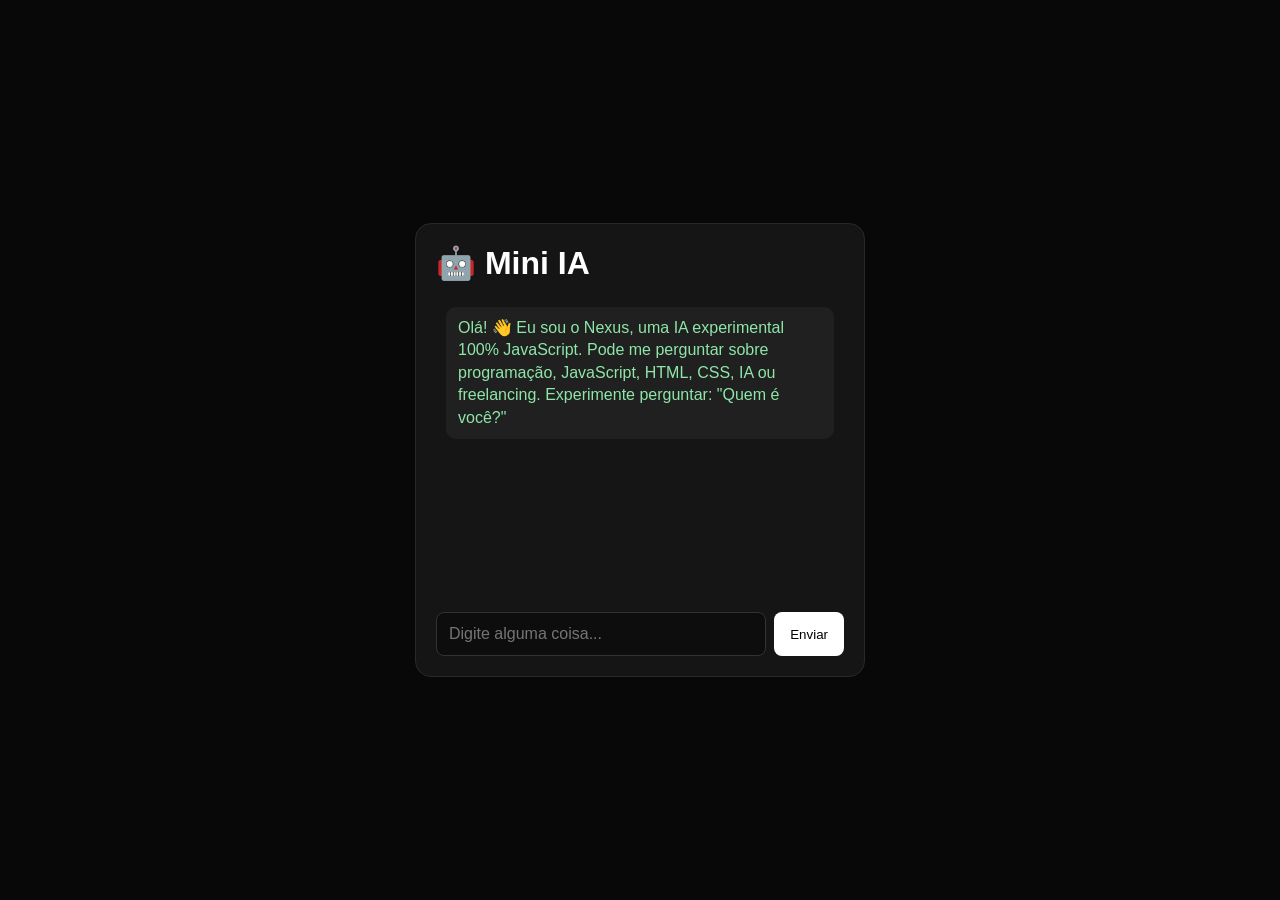
<file: Kauan Projetos/estudo.22.08.26/ia com js/index.html>
<!DOCTYPE html>
<html lang="pt-BR">

<head>
    <meta charset="UTF-8">
    <meta name="viewport" content="width=device-width, initial-scale=1.0">

    <title>Mini IA</title>

    <style>
        * {
            box-sizing: border-box;
            margin: 0;
            padding: 0;
        }

        body {
            min-height: 100vh;
            display: flex;
            justify-content: center;
            align-items: center;

            background: #080808;
            color: white;

            font-family: Arial, sans-serif;
        }

        .chat {
            width: 90%;
            max-width: 450px;

            padding: 20px;

            background: #151515;
            border: 1px solid #292929;
            border-radius: 16px;
        }

        h1 {
            margin-bottom: 15px;
        }

        #mensagens {
            height: 300px;
            overflow-y: auto;

            padding: 10px;

            margin-bottom: 15px;
        }

        .mensagem {
            padding: 10px 12px;
            margin-bottom: 10px;

            border-radius: 10px;

            line-height: 1.4;
        }

        .usuario {
            background: #292929;
            text-align: right;
        }

        .ia {
            background: #202020;
            color: #8ee6a8;
        }

        .entrada {
            display: flex;
            gap: 8px;
        }

        input {
            flex: 1;

            padding: 12px;

            background: #0d0d0d;
            color: white;

            border: 1px solid #333;
            border-radius: 8px;

            outline: none;
            font-size: 16px;
        }

        button {
            padding: 12px 16px;

            border: none;
            border-radius: 8px;

            cursor: pointer;

            background: white;
            color: black;
        }
    </style>
</head>

<body>

    <div class="chat">

        <h1>🤖 Mini IA</h1>

        <div id="mensagens"></div>

        <div class="entrada">

            <input
                type="text"
                id="entrada"
                placeholder="Digite alguma coisa..."
                autocomplete="off"
            >

            <button id="enviar">
                Enviar
            </button>

        </div>

    </div>

    <script src="script.js"></script>

</body>
</html>
</file>
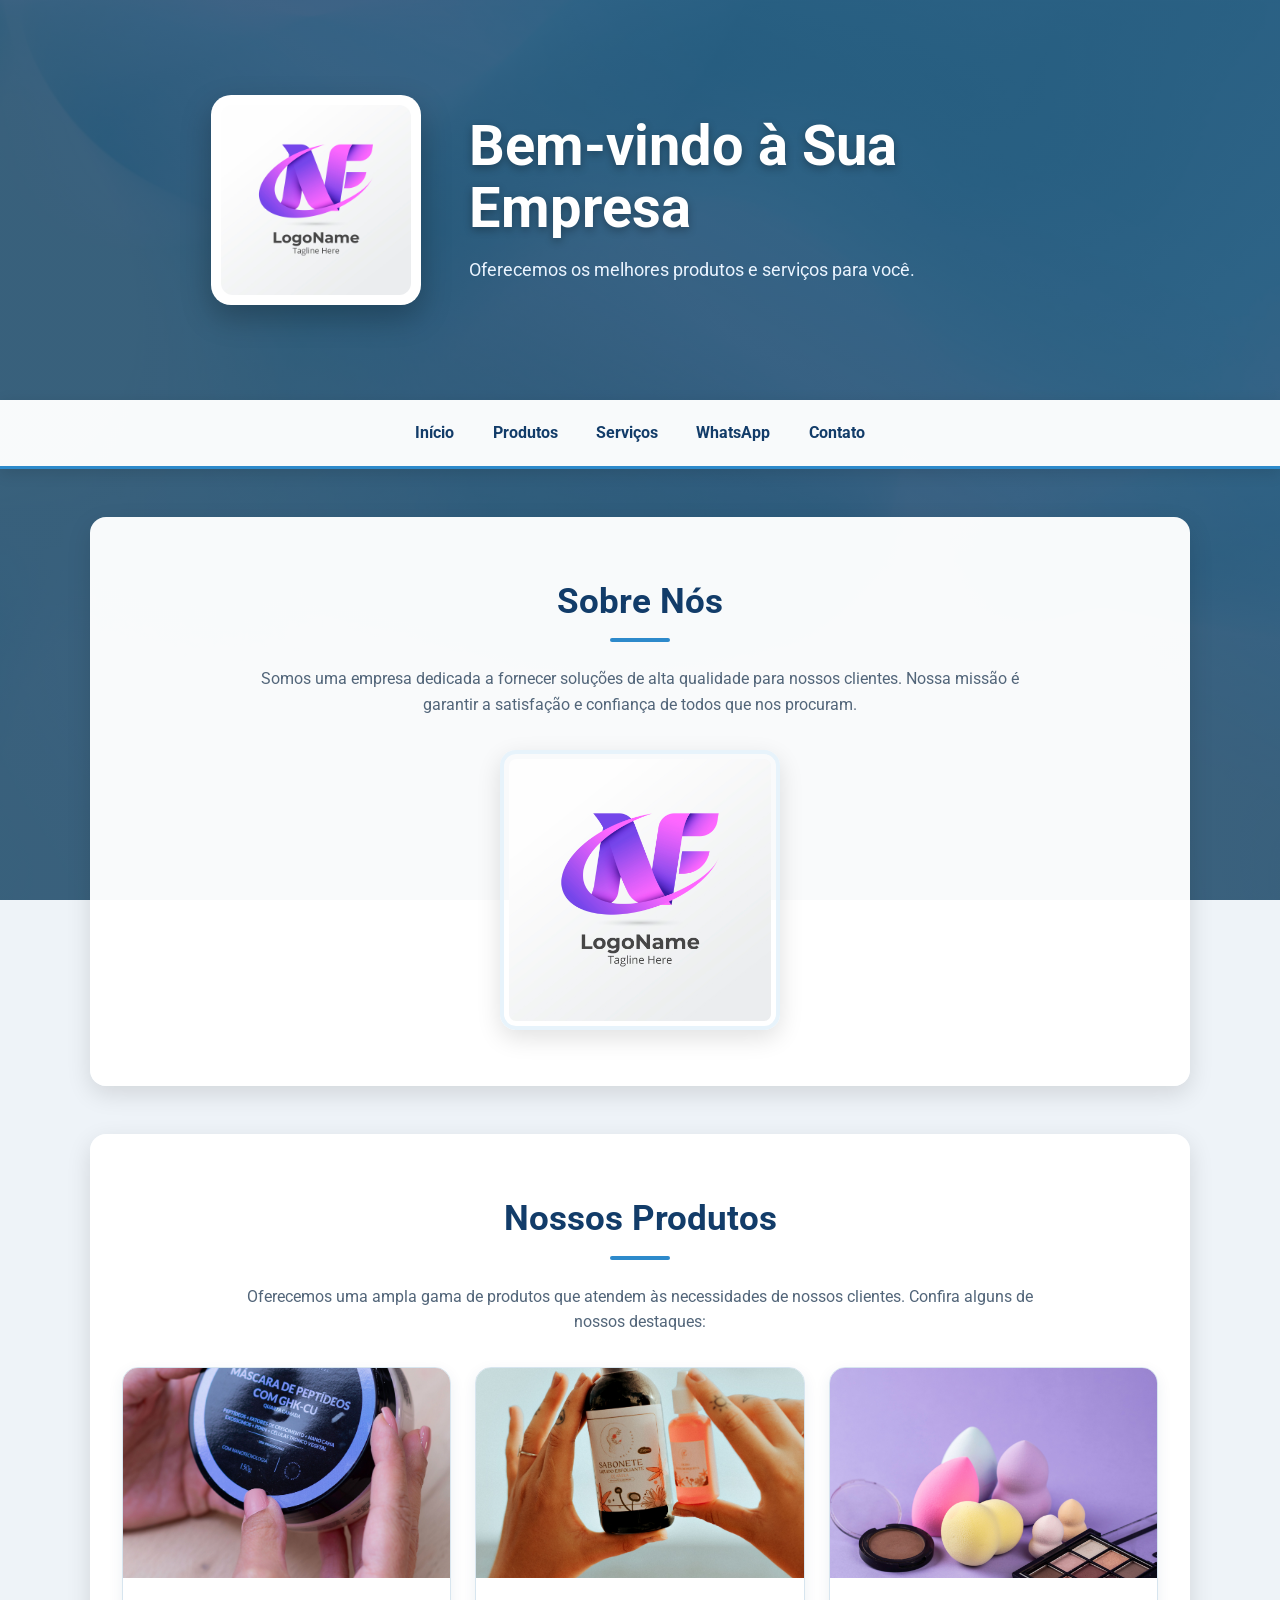
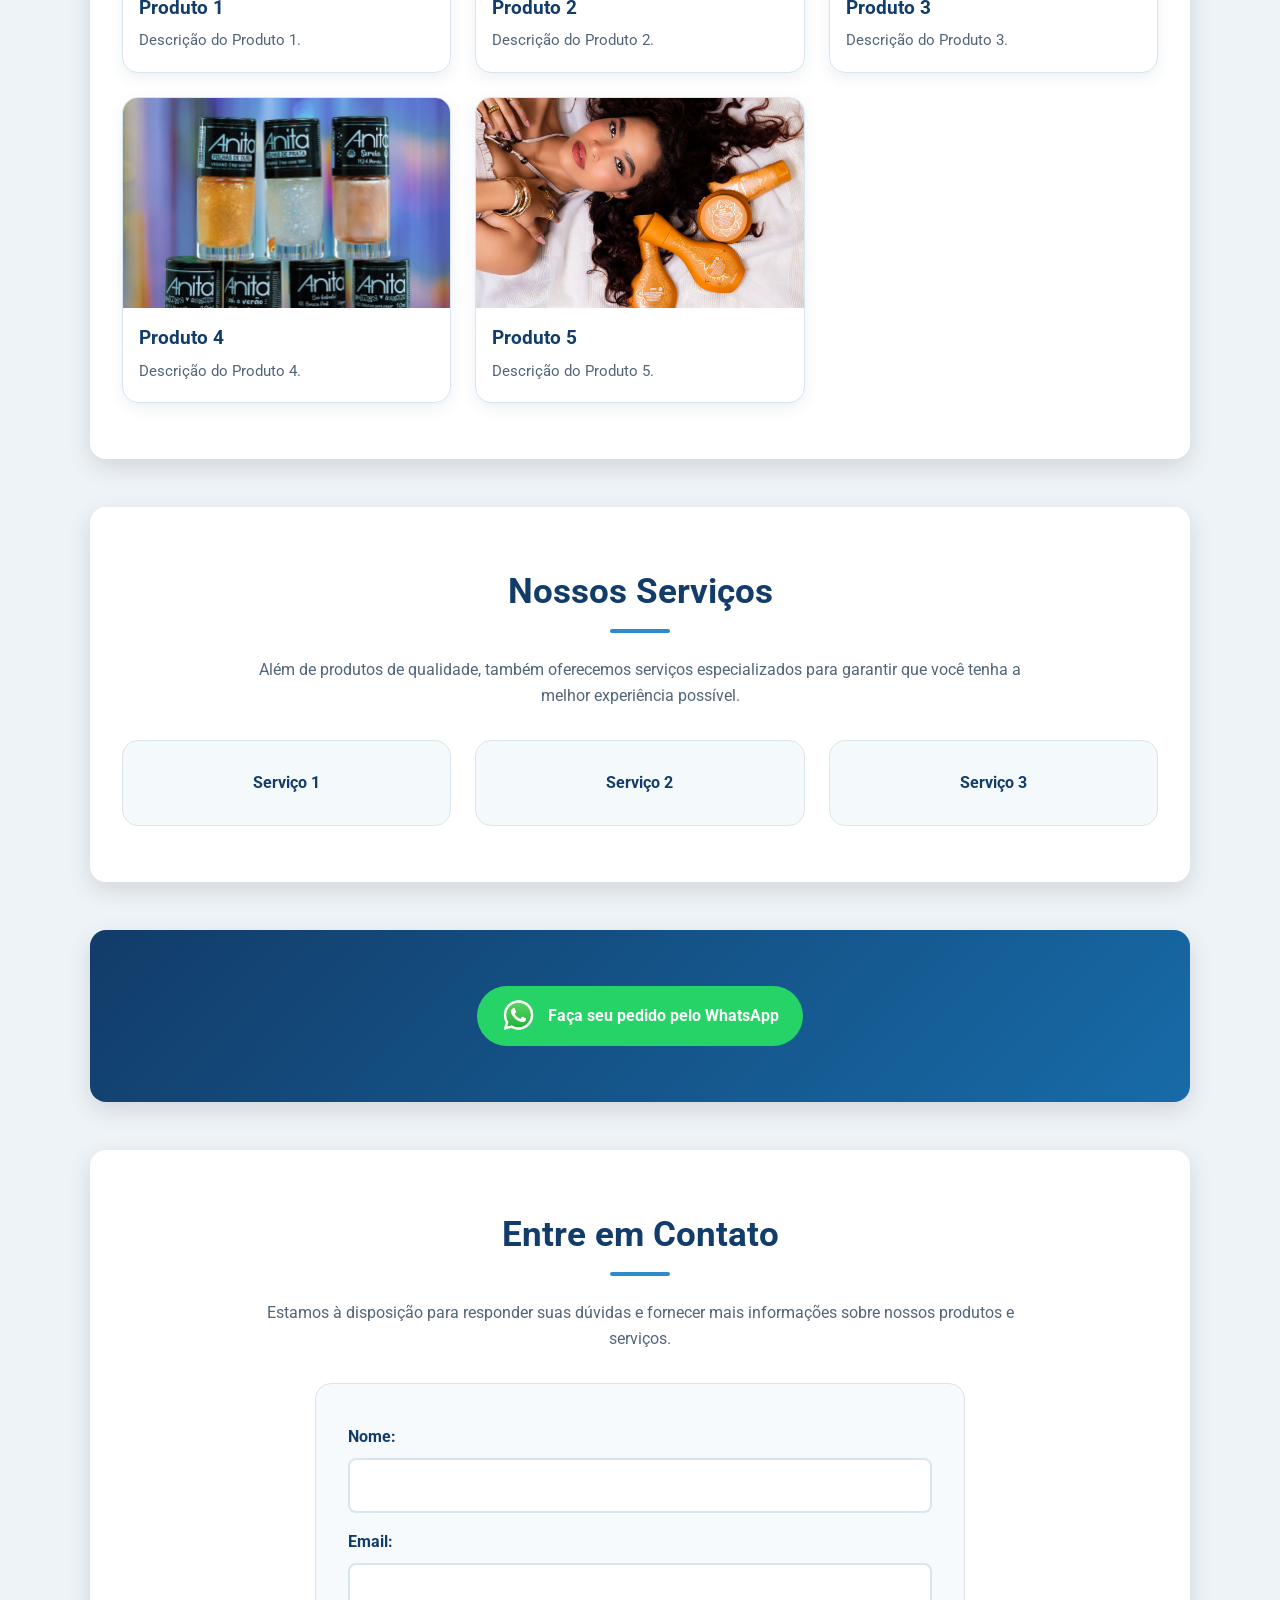
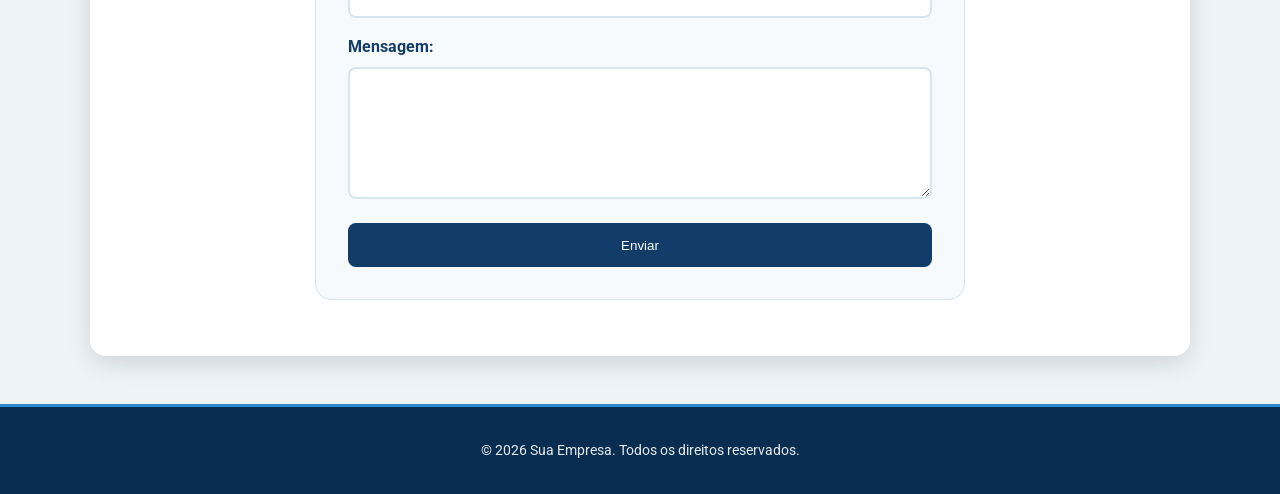
<file: Kauan Projetos/estudo.22.08.26/site comercio/index.html>
<!DOCTYPE html>
<html lang="pt-br">
<head>
    <meta charset="UTF-8">
    <meta name="viewport" content="width=device-width, initial-scale=1.0">

    <title>Sua Empresa</title>

    <link
        href="https://fonts.googleapis.com/css2?family=Roboto:wght@400;700&display=swap"
        rel="stylesheet"
    >

    <link rel="stylesheet" href="./CSS/style.css">
</head>

<body>

    <!-- Início -->
    <div class="background-image"></div>

    <div class="container">
        <div class="logo">
            <img
                src="./source/image/logo/logo.jpg"
                alt="Logo da Empresa"
            >
        </div>

        <div class="texto">
            <h1>Bem-vindo à Sua Empresa</h1>
            <p>Oferecemos os melhores produtos e serviços para você.</p>
        </div>
    </div>

    <!-- Barra de navegação -->
    <div class="hootbar">
        <ul>
            <li><a href="#inicio">Início</a></li>
            <li><a href="#produtos">Produtos</a></li>
            <li><a href="#servicos">Serviços</a></li>
            <li><a href="#whatsapp">WhatsApp</a></li>
            <li><a href="#contato">Contato</a></li>
        </ul>
    </div>

    <!-- Seção Início-->

    <div class="inicio" id="inicio">
        <h2>Sobre Nós</h2>
        <p>Somos uma empresa dedicada a fornecer soluções de alta qualidade para nossos clientes. Nossa missão é garantir a satisfação e confiança de todos que nos procuram.</p>
        <img src="./source/image/logo/logo.jpg" alt="Imagem da Empresa">   
    </div>

    <!-- Seção Produtos -->

    <div class="produtos" id="produtos">
        <h2>Nossos Produtos</h2>
        <p>Oferecemos uma ampla gama de produtos que atendem às necessidades de nossos clientes. Confira alguns de nossos destaques:</p>
        <div class="produto-lista">
            <div class="produto-item">
                <img src="./source/image/produtos/1.jpg" alt="Produto 1">
                <h3>Produto 1</h3>
                <p>Descrição do Produto 1.</p>
            </div>
            <div class="produto-item">
                <img src="./source/image/produtos/2.jpg" alt="Produto 2">
                <h3>Produto 2</h3>
                <p>Descrição do Produto 2.</p>
            </div>
            <div class="produto-item">
                <img src="./source/image/produtos/3.jpg" alt="Produto 3">
                <h3>Produto 3</h3>
                <p>Descrição do Produto 3.</p>
            </div>
            <div class="produto-item">
                <img src="./source/image/produtos/4.jpg" alt="Produto 4">
                <h3>Produto 4</h3>
                <p>Descrição do Produto 4.</p>
            </div>
            <div class ="produto-item">
                <img src="./source/image/produtos/5.jpg" alt="Produto 5">
                <h3>Produto 5</h3>
                <p>Descrição do Produto 5.</p>
            </div>
        </div>
    </div>

    <!-- Seção Serviços -->

    <div class="servicos" id="servicos">
        <h2>Nossos Serviços</h2>
        <p>Além de produtos de qualidade, também oferecemos serviços especializados para garantir que você tenha a melhor experiência possível.</p>
        <ul>
            <li>Serviço 1</li>
            <li>Serviço 2</li>
            <li>Serviço 3</li>
        </ul>  
    </div>

    <!--Pedido Whatsapp-->

    <div class="whatsapp">
        <a href="https://api.whatsapp.com/send?phone=SEU_NUMERO_DE_TELEFONE" target="_blank">
            <img src="./source/image/logo/whatsapp.png" alt="WhatsApp">
            <span>Faça seu pedido pelo WhatsApp</span>
        </a>
    </div>

    <!-- Seção Contato -->

    <div class="contato" id="contato">
        <h2>Entre em Contato</h2>
        <p>Estamos à disposição para responder suas dúvidas e fornecer mais informações sobre nossos produtos e serviços.</p>
        <form action="#" method="post">
            <label for="nome">Nome:</label>
            <input type="text" id="nome" name="nome" required>

            <label for="email">Email:</label>
            <input type="email" id="email" name="email" required>

            <label for="mensagem">Mensagem:</label>
            <textarea id="mensagem" name="mensagem" rows="4" required></textarea>

            <button type="submit">Enviar</button>
        </form>
    </div>

    <!-- Rodapé -->
    <footer>
        <p>&copy; 2026 Sua Empresa. Todos os direitos reservados.</p>
    </footer>

    <!-- Script para navegação suave -->
    <script>
        document.querySelectorAll('a[href^="#"]').forEach(anchor => {
            anchor.addEventListener('click', function (e) {
                e.preventDefault();
                const target = document.querySelector(this.getAttribute('href'));
                if (target) {
                    target.scrollIntoView({ behavior: 'smooth' });
                }
            });
        });

    </script>

    <!-- Script para alternar a barra de navegação em dispositivos móveis -->
    <script>
        const hootbar = document.querySelector('.hootbar');
        const toggleButton = document.createElement('button');
        toggleButton.textContent = 'Menu';
        toggleButton.classList.add('toggle-button');
        hootbar.parentNode.insertBefore(toggleButton, hootbar);

        toggleButton.addEventListener('click', () => {
            hootbar.classList.toggle('active');
        }); 

    </script>

    <!-- Script para alternar a barra de navegação em dispositivos móveis -->
    <script>
        const hootbar = document.querySelector('.hootbar');
        const toggleButton = document.createElement('button');
        toggleButton.textContent = 'Menu';
        toggleButton.classList.add('toggle-button');
        hootbar.parentNode.insertBefore(toggleButton, hootbar);

        toggleButton.addEventListener('click', () => {
            hootbar.classList.toggle('active');
        }); 

    </script>

    <!-- Script para alternar a barra de navegação em dispositivos móveis -->
    <script>
        const hootbar = document.querySelector('.hootbar');
        const toggleButton = document.createElement('button');
        toggleButton.textContent = 'Menu';
        toggleButton.classList.add('toggle-button');
        hootbar.parentNode.insertBefore(toggleButton, hootbar);

        toggleButton.addEventListener('click', () => {
            hootbar.classList.toggle('active');
        });
    

    </script>

</body>
</html>
</file>
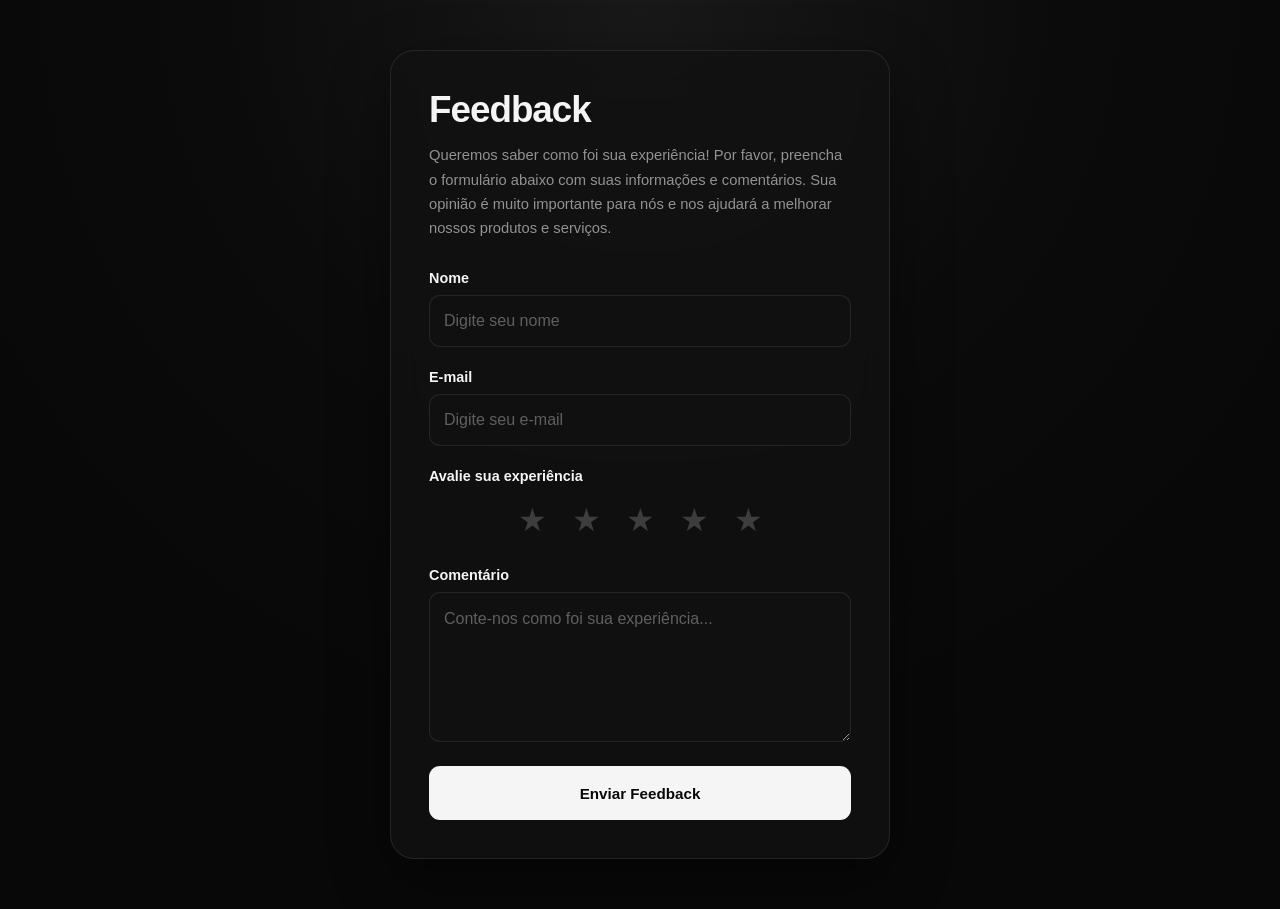
<file: Kauan Projetos/estudo.22.08.26/feedback/feedback.html>
<!DOCTYPE html>
<html lang="pt-br">
<head>
    <meta charset="UTF-8">
    <meta name="viewport" content="width=device-width, initial-scale=1.0">
    <title>Feedback</title>
    <link href="./css/feedback.css" rel="stylesheet">
</head>
<body>

    <main class="feedback">

        <div class="cabecalho">
            <h1>Feedback</h1>
            <p>
                Queremos saber como foi sua experiência! Por favor, preencha o formulário abaixo com suas informações e comentários. Sua opinião é muito importante para nós e nos ajudará a melhorar nossos produtos e serviços.
            </p>
        </div>

        <form id="formFeedback">

            <div class="campo">
                <label for="nome">Nome</label>
                <input 
                    type="text" 
                    id="nome" 
                    name="nome"
                    placeholder="Digite seu nome"
                    required
                >
            </div>

            <div class="campo">
                <label for="email">E-mail</label>
                <input 
                    type="email" 
                    id="email" 
                    name="email"
                    placeholder="Digite seu e-mail"
                    required
                >
            </div>

            <div class="campo">
                <label>Avalie sua experiência</label>

                <div class="estrelas">
                    <button type="button" data-nota="1">★</button>
                    <button type="button" data-nota="2">★</button>
                    <button type="button" data-nota="3">★</button>
                    <button type="button" data-nota="4">★</button>
                    <button type="button" data-nota="5">★</button>
                </div>

                <input 
                    type="hidden" 
                    id="nota" 
                    name="nota"
                >
            </div>

            <div class="campo">
                <label for="comentario">Comentário</label>

                <textarea
                    id="comentario"
                    name="comentario"
                    rows="5"
                    placeholder="Conte-nos como foi sua experiência..."
                    required
                ></textarea>
            </div>

            <button type="submit" class="btn-enviar">
                Enviar Feedback
            </button>

        </form>

    </main>

    <script src="./js/feedback.js"></script>
    
</body>
</html>
</file>
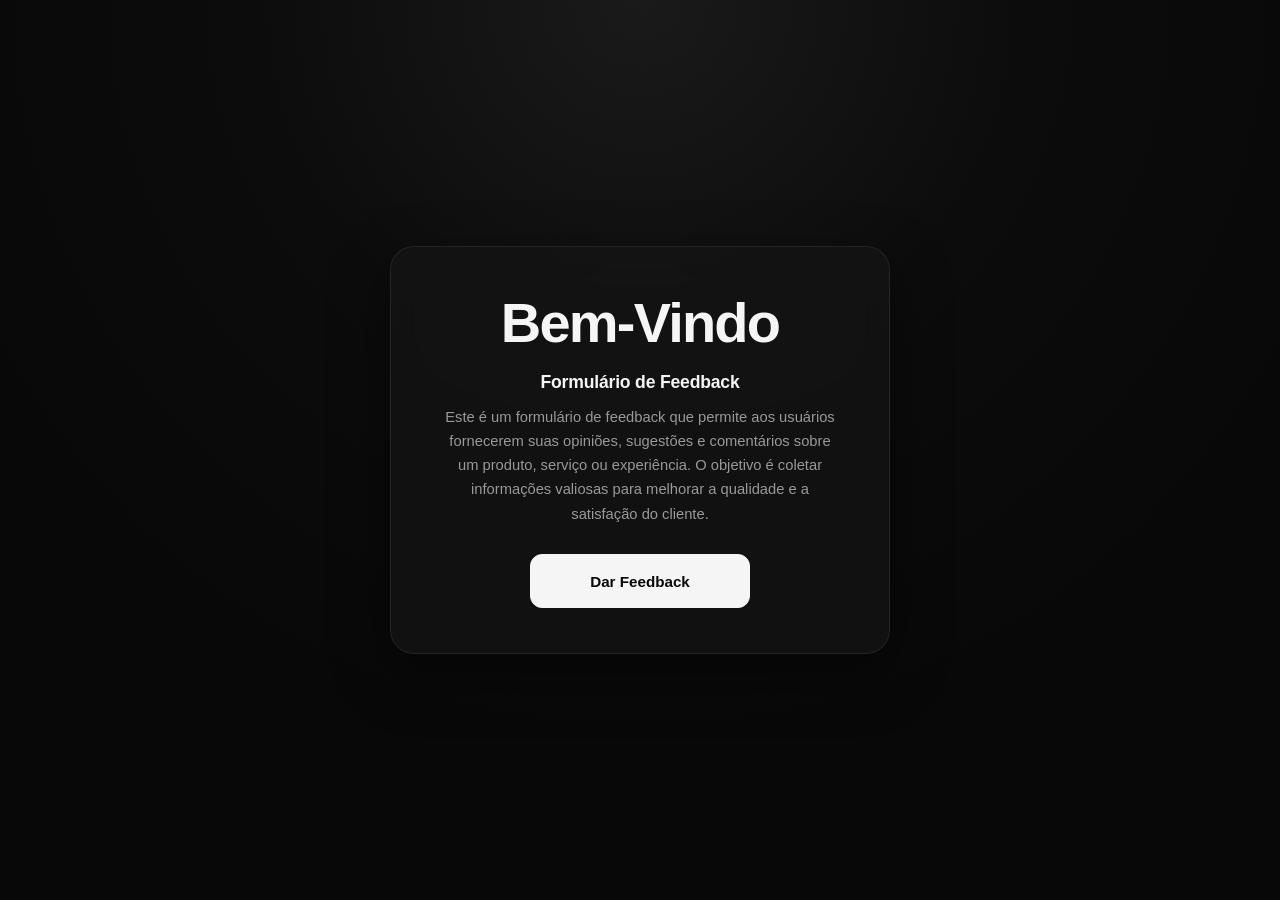
<file: Kauan Projetos/estudo.22.08.26/feedback/home.html>
<!DOCTYPE html>
<html lang="pt-br">
<head>
    <meta charset="UTF-8">
    <meta name="viewport" content="width=device-width, initial-scale=1.0">
    <title>home</title>
    <link href="./css/home.css" rel="stylesheet">
</head>
<body>

    <!--INICIO-->

<div class="inicio">
    <div class="inicio-texto">    
     <h1>Bem-Vindo</h1>
    </div>

   <div class="inicio-descricao">
    <p>Formulário de Feedback</p>
    <p>Este é um formulário de feedback que permite aos usuários fornecerem suas opiniões, sugestões e comentários sobre um produto, serviço ou experiência. O objetivo é coletar informações valiosas para melhorar a qualidade e a satisfação do cliente.</p>
    <a href="./feedback.html" class="btn">Dar Feedback</a>
</div>
</div>



</body>
</html>
</file>
<file: Kauan Projetos/estudo.22.08.26/site comercio/CSS/style.css>
/* =========================
   VARIÁVEIS
========================= */

:root {
    --azul: #123c69;
    --azul-claro: #2d8acb;
    --azul-escuro: #082d50;
    --branco: #fff;
    --texto: #1f2937;
    --texto-claro: #526579;
    --fundo: #eef3f8;
    --borda: #d7e5ef;
    --sombra: 0 8px 25px rgba(0, 0, 0, .12);
    --raio: 16px;
}


/* =========================
   RESET
========================= */

* {
    box-sizing: border-box;
    margin: 0;
    padding: 0;
}

html {
    scroll-behavior: smooth;
}

body {
    background: var(--fundo);
    color: var(--texto);
    font-family: "Roboto", Arial, sans-serif;
    line-height: 1.6;
    overflow-x: hidden;
}

img {
    display: block;
    max-width: 100%;
}


/* =========================
   FUNDO
========================= */

.background-image {
    position: fixed;
    inset: 0;
    z-index: -1;

    background:
        linear-gradient(rgba(18, 60, 105, .8), rgba(18, 60, 105, .8)),
        url("../source/image/background/1.jpg")
        center / cover no-repeat;
}


/* =========================
   CABEÇALHO
========================= */

.container {
    align-items: center;
    display: flex;
    gap: 3rem;
    justify-content: center;

    min-height: 400px;
    max-width: 1100px;
    margin: auto;
    padding: 4rem 1.5rem;
}

.logo {
    background: var(--branco);
    border-radius: 20px;
    box-shadow: 0 12px 30px rgba(0, 0, 0, .25);
    padding: 10px;
    flex-shrink: 0;
}

.logo img {
    border-radius: 12px;
    width: 190px;
}

.texto {
    max-width: 600px;
}

.texto h1 {
    color: var(--branco);
    font-size: clamp(2rem, 5vw, 3.5rem);
    line-height: 1.1;
    margin-bottom: 1rem;
    text-shadow: 0 3px 8px rgba(0, 0, 0, .3);
}

.texto p {
    color: #eaf4ff;
    font-size: 1.1rem;
}


/* =========================
   MENU
========================= */

.hootbar {
    position: sticky;
    top: 0;
    z-index: 1000;

    background: rgba(255, 255, 255, .97);
    border-bottom: 3px solid var(--azul-claro);
    box-shadow: 0 4px 15px rgba(0, 0, 0, .12);
    padding: .6rem 1rem;
}

.hootbar ul {
    display: flex;
    justify-content: center;
    flex-wrap: wrap;
    gap: .4rem;
    list-style: none;
}

.hootbar a {
    display: block;
    padding: .65rem 1rem;

    border-radius: 8px;
    color: var(--azul);
    font-weight: 700;
    text-decoration: none;

    transition: .2s;
}

.hootbar a:hover {
    background: var(--azul);
    color: var(--branco);
    transform: translateY(-2px);
}


/* =========================
   BOTÃO MOBILE
========================= */

.toggle-button {
    display: none;

    width: 100%;
    padding: .8rem;

    background: var(--branco);
    border: 0;
    border-bottom: 3px solid var(--azul-claro);

    color: var(--azul);
    cursor: pointer;
    font: 700 1rem inherit;
}


/* =========================
   SEÇÕES
========================= */

.inicio,
.produtos,
.servicos,
.whatsapp,
.contato {
    max-width: 1100px;
    margin: 3rem auto;
    padding: 3.5rem 2rem;

    background: rgba(255, 255, 255, .97);
    border-radius: var(--raio);
    box-shadow: var(--sombra);

    scroll-margin-top: 80px;
}


/* =========================
   TÍTULOS
========================= */

.inicio h2,
.produtos h2,
.servicos h2,
.whatsapp h2,
.contato h2 {
    color: var(--azul);
    font-size: 2.2rem;
    margin-bottom: 1rem;
    text-align: center;
}

.inicio h2::after,
.produtos h2::after,
.servicos h2::after,
.whatsapp h2::after,
.contato h2::after {
    content: "";
    display: block;

    width: 60px;
    height: 4px;
    margin: .6rem auto 1.5rem;

    background: var(--azul-claro);
    border-radius: 10px;
}


/* =========================
   TEXTOS
========================= */

.inicio > p,
.produtos > p,
.servicos > p,
.whatsapp > p,
.contato > p {
    max-width: 800px;
    margin: 0 auto 2rem;

    color: var(--texto-claro);
    text-align: center;
}


/* =========================
   INÍCIO
========================= */

.inicio {
    text-align: center;
}

.inicio img {
    width: 280px;
    margin: 1rem auto 0;

    padding: 5px;
    border: 4px solid #e7f3fb;
    border-radius: var(--raio);

    box-shadow: var(--sombra);
}


/* =========================
   PRODUTOS
========================= */

.produto-lista {
    display: grid;
    grid-template-columns: repeat(3, 1fr);
    gap: 1.5rem;
}

.produto-item {
    overflow: hidden;

    background: var(--branco);
    border: 1px solid var(--borda);
    border-radius: var(--raio);

    box-shadow: 0 5px 15px rgba(18, 60, 105, .08);

    transition: .25s;
}

.produto-item:hover {
    border-color: var(--azul-claro);
    box-shadow: 0 12px 25px rgba(18, 60, 105, .15);
    transform: translateY(-5px);
}

.produto-item img {
    width: 100%;
    height: 210px;
    object-fit: cover;
}

.produto-item h3 {
    margin: 1rem 1rem .3rem;
    color: var(--azul);
}

.produto-item p {
    margin: 0 1rem 1.2rem;
    color: var(--texto-claro);
    font-size: .95rem;
}


/* =========================
   SERVIÇOS
========================= */

.servicos ul {
    display: grid;
    grid-template-columns: repeat(3, 1fr);
    gap: 1.5rem;

    list-style: none;
}

.servicos li {
    padding: 1.8rem 1rem;

    background: #f4f9fc;
    border: 1px solid var(--borda);
    border-radius: var(--raio);

    color: var(--azul);
    font-weight: 700;
    text-align: center;

    transition: .25s;
}

.servicos li:hover {
    background: #eaf6fd;
    transform: translateY(-5px);
}


/* =========================
   WHATSAPP
========================= */

.whatsapp {
    background: linear-gradient(135deg, var(--azul), #176ba8);
    color: var(--branco);
    text-align: center;
}

.whatsapp h2 {
    color: var(--branco);
}

.whatsapp h2::after {
    background: var(--branco);
}

.whatsapp > p {
    color: #eaf4ff;
}

.whatsapp a {
    display: inline-flex;
    align-items: center;
    gap: .7rem;

    padding: .8rem 1.5rem;

    background: #25d366;
    border-radius: 40px;

    color: var(--branco);
    font-weight: 700;
    text-decoration: none;

    transition: .2s;
}

.whatsapp a:hover {
    background: #20bd5a;
    transform: translateY(-3px);
}

.whatsapp img {
    width: 35px;
    height: 35px;
}


/* =========================
   FORMULÁRIO
========================= */

.contato form {
    display: flex;
    flex-direction: column;
    gap: .5rem;

    max-width: 650px;
    margin: 2rem auto 0;
    padding: 2rem;

    background: #f7fafc;
    border: 1px solid var(--borda);
    border-radius: var(--raio);
}

.contato label {
    margin-top: .5rem;
    color: var(--azul);
    font-weight: 700;
}

.contato input,
.contato textarea {
    width: 100%;
    padding: .8rem 1rem;

    border: 2px solid var(--borda);
    border-radius: 8px;

    background: var(--branco);
    color: var(--texto);
    font: inherit;
}

.contato input:focus,
.contato textarea:focus {
    outline: none;
    border-color: var(--azul-claro);
    box-shadow: 0 0 0 3px rgba(45, 138, 203, .12);
}

.contato textarea {
    min-height: 130px;
    resize: vertical;
}

.contato button {
    margin-top: 1rem;
    padding: .9rem;

    border: 0;
    border-radius: 8px;

    background: var(--azul);
    color: var(--branco);

    cursor: pointer;
    font: 700 1rem inherit;

    transition: .2s;
}

.contato button:hover {
    background: #0d2d4f;
    transform: translateY(-2px);
}


/* =========================
   RODAPÉ
========================= */

footer {
    margin-top: 3rem;
    padding: 2rem 1rem;

    background: var(--azul-escuro);
    border-top: 3px solid var(--azul-claro);

    color: var(--branco);
    text-align: center;
}

footer p {
    font-size: .9rem;
    opacity: .9;
}


/* =========================
   TABLET
========================= */

@media (max-width: 900px) {

    .produto-lista,
    .servicos ul {
        grid-template-columns: repeat(2, 1fr);
    }

    .container {
        gap: 2rem;
    }

    .inicio,
    .produtos,
    .servicos,
    .whatsapp,
    .contato {
        margin-left: 1rem;
        margin-right: 1rem;
    }
}


/* =========================
   CELULAR
========================= */

@media (max-width: 600px) {

    .background-image {
        background-attachment: scroll;
    }

    .container {
        flex-direction: column;
        min-height: 380px;
        padding: 3rem 1rem;
        text-align: center;
    }

    .logo img {
        width: 140px;
    }

    .texto h1 {
        font-size: 2rem;
    }

    .texto p {
        font-size: .95rem;
    }


    /* Menu */

    .toggle-button {
        display: block;
    }

    .hootbar {
        display: none;
        padding: 0;
    }

    .hootbar.active {
        display: block;
    }

    .hootbar ul {
        flex-direction: column;
        gap: 0;
    }

    .hootbar li {
        border-top: 1px solid var(--borda);
    }

    .hootbar a {
        border-radius: 0;
        text-align: center;
    }


    /* Seções */

    .inicio,
    .produtos,
    .servicos,
    .whatsapp,
    .contato {
        margin: 2rem .75rem;
        padding: 2.5rem 1rem;
    }

    .inicio h2,
    .produtos h2,
    .servicos h2,
    .whatsapp h2,
    .contato h2 {
        font-size: 1.7rem;
    }


    /* Produtos e serviços */

    .produto-lista,
    .servicos ul {
        grid-template-columns: 1fr;
    }

    .produto-item img {
        height: 230px;
    }


    /* WhatsApp */

    .whatsapp a {
        flex-direction: column;
        width: 100%;
        border-radius: 12px;
    }


    /* Formulário */

    .contato form {
        padding: 1.2rem;
    }
}
</file>
<file: Kauan Projetos/estudo.22.08.26/feedback/css/feedback.css>
/* =========================
   RESET
========================= */

* {
    margin: 0;
    padding: 0;
    box-sizing: border-box;
}


/* =========================
   VARIÁVEIS
========================= */

:root {
    --background: #080808;
    --card: rgba(18, 18, 18, 0.82);
    --input: #101010;

    --text: #f5f5f5;
    --text-secondary: #929292;
    --placeholder: #5f5f5f;

    --border: rgba(255, 255, 255, 0.09);
    --border-focus: rgba(255, 255, 255, 0.3);

    --button: #f5f5f5;
    --button-text: #080808;

    --star: #ffc107;
}


/* =========================
   BODY
========================= */

body {
    min-height: 100vh;
    min-height: 100dvh;

    padding: 24px 16px;

    background:
        radial-gradient(
            circle at 50% 0%,
            #191919 0%,
            #0b0b0b 38%,
            #080808 70%
        );

    color: var(--text);

    font-family:
        -apple-system,
        BlinkMacSystemFont,
        "Segoe UI",
        Roboto,
        Helvetica,
        Arial,
        sans-serif;

    -webkit-font-smoothing: antialiased;
}


/* =========================
   CONTAINER
========================= */

.feedback {
    width: 100%;
    max-width: 500px;

    margin: 0 auto;

    padding: 28px 20px;

    background: var(--card);

    border: 1px solid var(--border);
    border-radius: 20px;

    box-shadow:
        0 20px 60px rgba(0, 0, 0, 0.45);

    backdrop-filter: blur(16px);
    -webkit-backdrop-filter: blur(16px);
}


/* =========================
   CABEÇALHO
========================= */

.cabecalho {
    margin-bottom: 30px;
}

.cabecalho h1 {
    margin-bottom: 12px;

    font-size: clamp(1.8rem, 8vw, 2.5rem);

    line-height: 1.15;

    font-weight: 700;

    letter-spacing: -1px;
}

.cabecalho p {
    color: var(--text-secondary);

    font-size: 0.92rem;

    line-height: 1.65;
}


/* =========================
   FORMULÁRIO
========================= */

#formFeedback {
    display: flex;

    flex-direction: column;

    gap: 22px;
}


/* =========================
   CAMPOS
========================= */

.campo {
    display: flex;

    flex-direction: column;

    gap: 9px;
}

.campo label {
    color: var(--text);

    font-size: 0.9rem;

    font-weight: 600;
}


/* =========================
   INPUT / TEXTAREA
========================= */

.campo input,
.campo textarea {
    width: 100%;

    border: 1px solid var(--border);
    border-radius: 11px;

    outline: none;

    background: var(--input);
    color: var(--text);

    font-family: inherit;
    font-size: 16px;

    transition:
        border-color 0.2s ease,
        background 0.2s ease,
        box-shadow 0.2s ease;
}


/*
   16px é importante no iPhone.
   Evita o zoom automático do Safari.
*/

.campo input {
    min-height: 52px;

    padding: 14px;
}

.campo textarea {
    min-height: 140px;

    padding: 14px;

    line-height: 1.5;

    resize: vertical;
}


/* PLACEHOLDER */

.campo input::placeholder,
.campo textarea::placeholder {
    color: var(--placeholder);
}


/* FOCO */

.campo input:focus,
.campo textarea:focus {
    border-color: var(--border-focus);

    background: #121212;

    box-shadow:
        0 0 0 3px rgba(255, 255, 255, 0.03);
}


/* =========================
   ESTRELAS
========================= */

.estrelas {
    display: flex;

    align-items: center;
    justify-content: center;

    gap: 4px;

    margin-top: 2px;
}

.estrelas button {
    display: flex;

    align-items: center;
    justify-content: center;

    width: 50px;
    height: 50px;

    padding: 0;

    border: none;
    outline: none;

    background: transparent;

    color: #3d3d3d;

    font-size: 2rem;

    line-height: 1;

    cursor: pointer;

    -webkit-tap-highlight-color: transparent;

    transition:
        color 0.15s ease,
        transform 0.15s ease;
}


/* ESTRELA SELECIONADA */

.estrelas button.ativa {
    color: var(--star);
}


/* ESTRELA AO PASSAR O MOUSE */

.estrelas button:hover {
    color: var(--star);

    transform: scale(1.08);
}


/* EFEITO DE TOQUE */

.estrelas button:active {
    transform: scale(0.88);
}


/* =========================
   BOTÃO ENVIAR
========================= */

.btn-enviar {
    width: 100%;

    min-height: 54px;

    margin-top: 2px;

    padding: 14px 20px;

    border: none;
    border-radius: 11px;

    background: var(--button);
    color: var(--button-text);

    font-family: inherit;

    font-size: 0.95rem;

    font-weight: 600;

    cursor: pointer;

    -webkit-tap-highlight-color: transparent;

    transition:
        transform 0.2s ease,
        opacity 0.2s ease,
        box-shadow 0.2s ease;
}


/* HOVER */

.btn-enviar:hover {
    opacity: 0.9;

    box-shadow:
        0 8px 25px rgba(255, 255, 255, 0.08);
}


/* TOQUE */

.btn-enviar:active {
    transform: scale(0.97);
}


/* =========================
   DESKTOP / TABLET
========================= */

@media (min-width: 600px) {

    body {
        padding: 50px 24px;
    }

    .feedback {
        padding: 38px;

        border-radius: 24px;
    }

    .cabecalho h1 {
        font-size: 2.3rem;
    }
}


/* =========================
   CELULARES PEQUENOS
========================= */

@media (max-width: 360px) {

    body {
        padding: 16px 12px;
    }

    .feedback {
        padding: 24px 16px;

        border-radius: 17px;
    }

    .cabecalho h1 {
        font-size: 1.7rem;
    }

    .cabecalho p {
        font-size: 0.88rem;
    }

    .estrelas {
        gap: 1px;
    }

    .estrelas button {
        width: 46px;
        height: 46px;

        font-size: 1.8rem;
    }
}


/* =========================
   REDUZIR ANIMAÇÕES
   ACESSIBILIDADE
========================= */

@media (prefers-reduced-motion: reduce) {

    *,
    *::before,
    *::after {
        transition: none !important;
        scroll-behavior: auto !important;
    }
}

/* =========================
   MENSAGENS DO FORMULÁRIO
========================= */

.erro-campo {
    display: block;

    margin-top: 2px;

    color: #ff6b6b;

    font-size: 0.8rem;

    line-height: 1.4;
}


/* Campo com erro */

.campo input[aria-invalid="true"],
.campo textarea[aria-invalid="true"] {
    border-color: rgba(255, 107, 107, 0.5);
}


/* Mensagem de sucesso */

.mensagem-sucesso {
    padding: 14px 16px;

    margin-bottom: 4px;

    border: 1px solid rgba(80, 200, 120, 0.2);
    border-radius: 10px;

    background: rgba(80, 200, 120, 0.08);

    color: #7ee2a8;

    font-size: 0.9rem;

    line-height: 1.5;
}
</file>
<file: Kauan Projetos/estudo.22.08.26/feedback/css/home.css>
/* =========================
   RESET
========================= */

* {
    margin: 0;
    padding: 0;
    box-sizing: border-box;
}


/* =========================
   VARIÁVEIS
========================= */

:root {
    --background: #080808;
    --card: rgba(20, 20, 20, 0.75);

    --text: #f5f5f5;
    --text-secondary: #999999;

    --border: rgba(255, 255, 255, 0.08);

    --button: #f5f5f5;
    --button-text: #080808;
}


/* =========================
   BODY
========================= */

body {
    min-height: 100vh;
    min-height: 100dvh;

    display: flex;
    align-items: center;
    justify-content: center;

    padding: 20px;

    background:
        radial-gradient(
            circle at 50% 0%,
            #1a1a1a 0%,
            #0c0c0c 35%,
            #080808 70%
        );

    color: var(--text);

    font-family:
        -apple-system,
        BlinkMacSystemFont,
        "Segoe UI",
        Roboto,
        Helvetica,
        Arial,
        sans-serif;

    -webkit-font-smoothing: antialiased;
}


/* =========================
   CONTAINER PRINCIPAL
========================= */

.inicio {
    width: 100%;
    max-width: 500px;

    padding: 32px 24px;

    background: var(--card);

    border: 1px solid var(--border);
    border-radius: 20px;

    text-align: center;

    backdrop-filter: blur(15px);
    -webkit-backdrop-filter: blur(15px);

    box-shadow:
        0 20px 60px rgba(0, 0, 0, 0.45);
}


/* =========================
   TÍTULO
========================= */

.inicio-texto h1 {
    font-size: clamp(2.3rem, 10vw, 3.5rem);

    font-weight: 700;

    letter-spacing: -1.8px;

    line-height: 1.1;

    margin-bottom: 18px;

    color: var(--text);
}


/* =========================
   DESCRIÇÃO
========================= */

.inicio-descricao {
    display: flex;

    flex-direction: column;

    align-items: center;
}


/* Título da descrição */

.inicio-descricao p:first-child {
    margin-bottom: 12px;

    color: var(--text);

    font-size: 1.1rem;

    font-weight: 600;

    letter-spacing: -0.2px;
}


/* Texto */

.inicio-descricao p:nth-child(2) {
    max-width: 400px;

    margin-bottom: 28px;

    color: var(--text-secondary);

    font-size: 0.92rem;

    line-height: 1.65;
}


/* =========================
   BOTÃO
========================= */

.btn {
    display: flex;

    align-items: center;
    justify-content: center;

    width: 100%;

    min-height: 54px;

    padding: 14px 20px;

    background: var(--button);

    color: var(--button-text);

    border: 1px solid var(--button);

    border-radius: 12px;

    text-decoration: none;

    font-size: 0.95rem;

    font-weight: 600;

    -webkit-tap-highlight-color: transparent;

    transition:
        transform 0.2s ease,
        opacity 0.2s ease,
        box-shadow 0.2s ease;
}


/* Toque no celular */

.btn:active {
    transform: scale(0.97);
}


/* Mouse no computador */

.btn:hover {
    opacity: 0.9;

    box-shadow:
        0 8px 25px rgba(255, 255, 255, 0.08);
}


/* =========================
   TABLET / DESKTOP
========================= */

@media (min-width: 600px) {

    body {
        padding: 40px;
    }

    .inicio {
        padding: 45px 40px;

        border-radius: 24px;
    }

    .btn {
        width: auto;

        min-width: 220px;
    }
}


/* =========================
   TELAS MUITO PEQUENAS
========================= */

@media (max-width: 360px) {

    body {
        padding: 14px;
    }

    .inicio {
        padding: 28px 18px;
    }

    .inicio-texto h1 {
        font-size: 2.1rem;
    }

    .inicio-descricao p:nth-child(2) {
        font-size: 0.88rem;
    }
}
</file>
